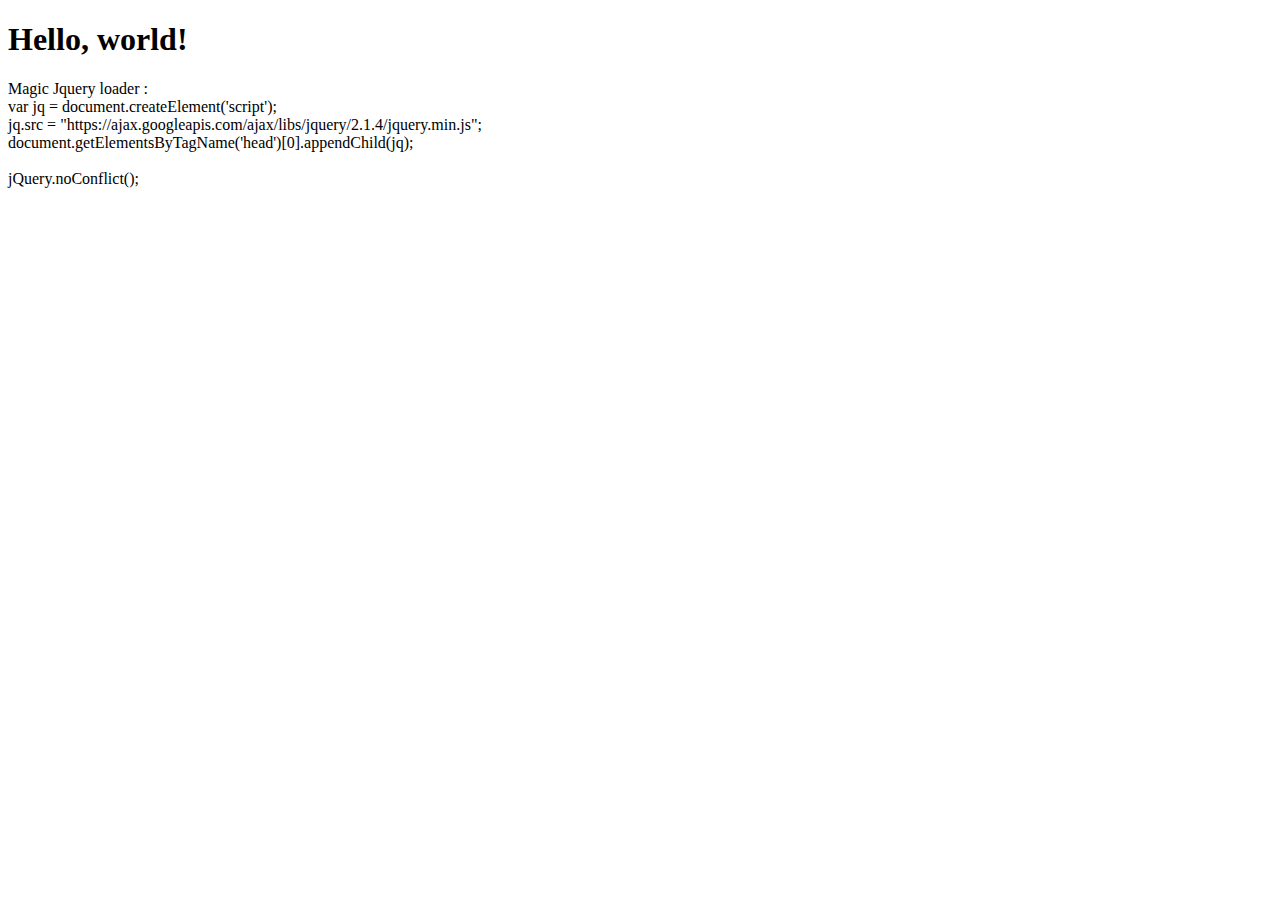
<file: index.html>
<!DOCTYPE html>
<html>
<head>
</head>
<body>
<h1> Hello, world! </h1>
  
<p>
  Magic Jquery loader : <br>
  
var jq = document.createElement('script'); <br>
jq.src = "https://ajax.googleapis.com/ajax/libs/jquery/2.1.4/jquery.min.js";<br>
document.getElementsByTagName('head')[0].appendChild(jq); <br>
<br>
jQuery.noConflict(); <br>
</p>
</body>
</html>
</file>
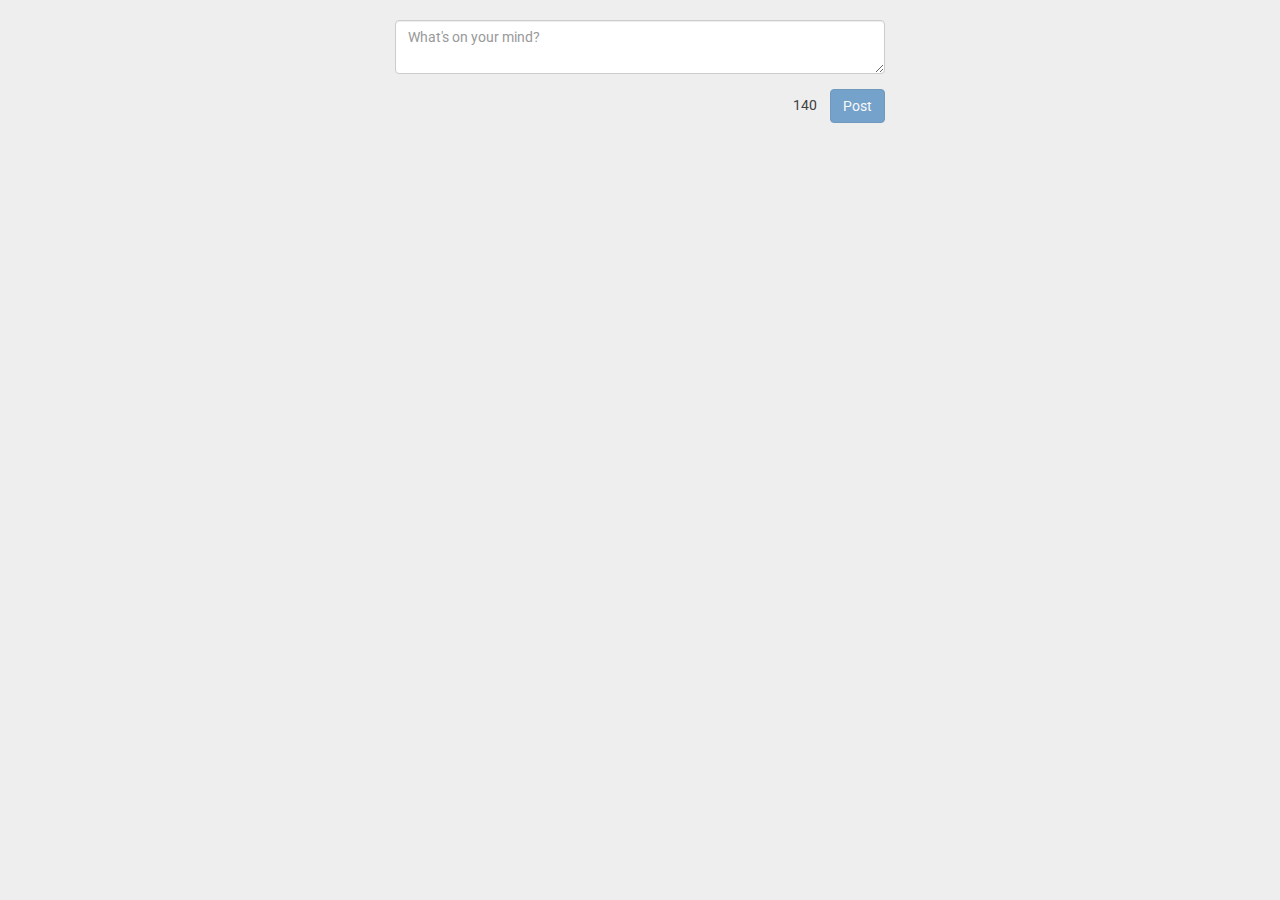
<file: js2/index.html>
<!doctype html>
<html>
  <head>
    <link rel="stylesheet" href="https://maxcdn.bootstrapcdn.com/bootstrap/3.3.7/css/bootstrap.min.css" integrity="sha384-BVYiiSIFeK1dGmJRAkycuHAHRg32OmUcww7on3RYdg4Va+PmSTsz/K68vbdEjh4u" crossorigin="anonymous">
    <link href='https://fonts.googleapis.com/css?family=Roboto' rel='stylesheet' type='text/css'>
    <link href="style.css" rel="stylesheet">
  </head>
  <body>
    <div class="container">
      <form>
        <div class="form-group">
          <textarea class="form-control status-box" rows="2" placeholder="What's on your mind?"></textarea>
        </div>
      </form>
      <div class="button-group pull-right">
        <p class="counter">140</p>
        <a href="#" class="btn btn-primary">Post</a>
      </div>
    
      <ul class="posts">
      </ul>
    </div>

    <script src="https://ajax.googleapis.com/ajax/libs/jquery/1.11.1/jquery.min.js"></script>
    <script src="app.js"></script>
    
  </body>
</html>
</file>
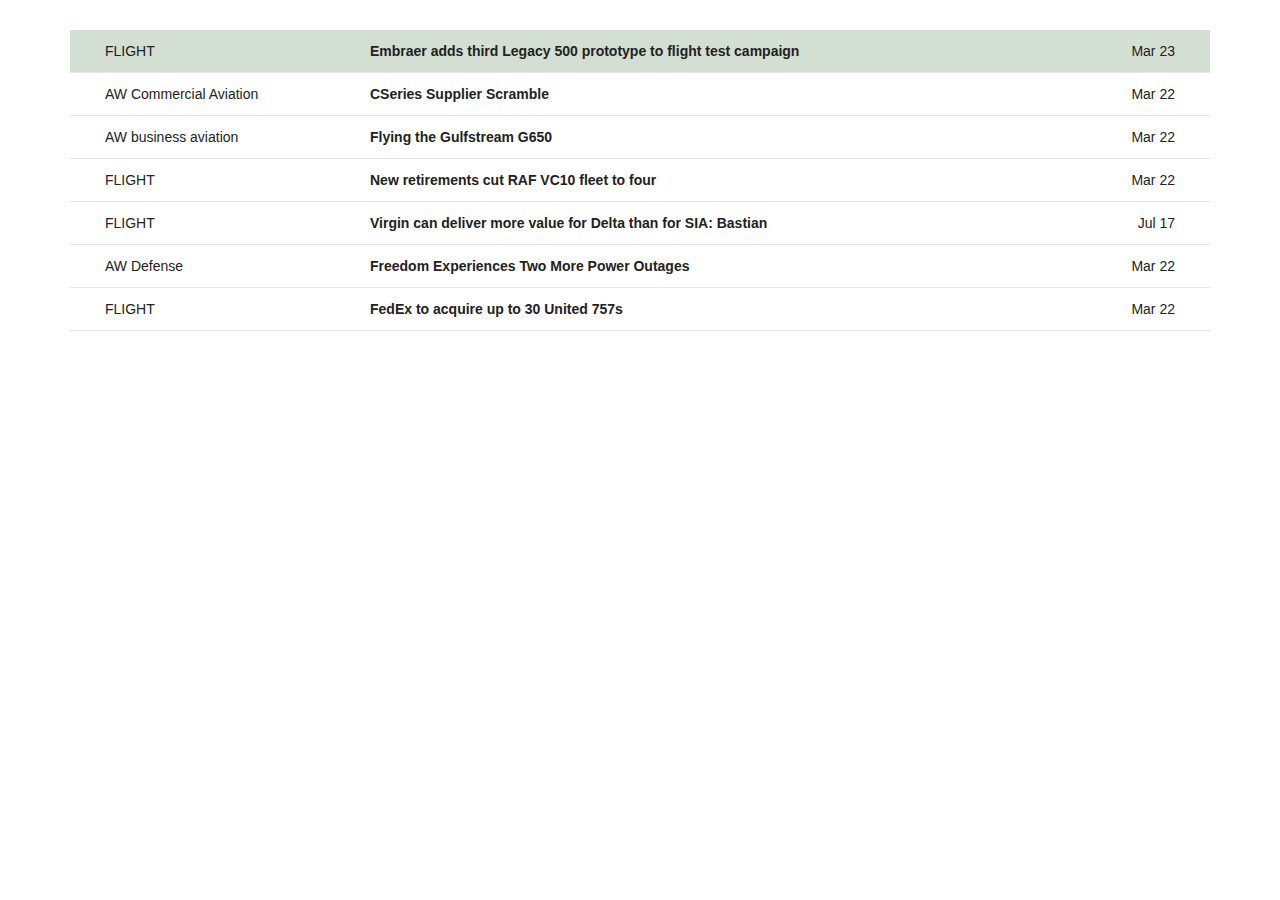
<file: js1/js1.html>
<!doctype html>
<html>
  <head>
    <!-- css -->
    <link rel="stylesheet" href="https://maxcdn.bootstrapcdn.com/bootstrap/3.3.7/css/bootstrap.min.css" integrity="sha384-BVYiiSIFeK1dGmJRAkycuHAHRg32OmUcww7on3RYdg4Va+PmSTsz/K68vbdEjh4u" crossorigin="anonymous">
    <link rel="stylesheet" href="style.css">
    <!-- /css -->
  </head>
  <body>
    <div class="articles container">
      
      <div class="article current">
        <div class="item row">
          <div class="col-xs-3">
            <p class="source">FLIGHT</p>
          </div>
          <div class="col-xs-6">
            <p class="title">Embraer adds third Legacy 500 prototype to flight test campaign</p>
          </div>
          <div class="col-xs-3">
            <p class="pubdate">Mar 23</p>
          </div>
        </div>
        <div class="description row">
          <div class="col-xs-3">&nbsp;</div>
          <div class="col-xs-6">
            <h1>Embraer adds third Legacy 500 prototype to flight test campaign</h1>
            <p>The third Legacy 500 has joined Embraer's flight test programme aimed at delivering the midsize business jet in 2014. The airtcraft, serial number 003...</p>
          </div>
          <div class="col-xs-3">&nbsp;</div>
        </div>
      </div>

      <div class="article">
        <div class="item row">
          <div class="col-xs-3">
            <p class="source">AW Commercial Aviation</p>
          </div>
          <div class="col-xs-6">
            <p class="title">CSeries Supplier Scramble</p>
          </div>
          <div class="col-xs-3">
            <p class="pubdate">Mar 22</p>
          </div>
        </div>
        <div class="description row">
          <div class="col-xs-3">&nbsp;</div>
          <div class="col-xs-6">
            <h1>CSeries Supplier Scramble</h1>
            <p>Three months before the planned first flight of its CSeries, Bombardier is grappling with supplier issues crucial to meeting its production cost...</p>
          </div>
          <div class="col-xs-3">&nbsp;</div>
        </div>
      </div>

      <div class="article">
        <div class="item row">
          <div class="col-xs-3">
            <p class="source">AW business aviation</p>
          </div>
          <div class="col-xs-6">
            <p class="title">Flying the Gulfstream G650</p>
          </div>
          <div class="col-xs-3">
            <p class="pubdate">Mar 22</p>
          </div>
        </div>
        <div class="description row">
          <div class="col-xs-3">&nbsp;</div>
          <div class="col-xs-6">
            <h1>Flying the Gulfstream G650</h1>
            <p>Gulfstream is turning up the heat in the large-cabin business aircraft competition with its new G650 flagship, the largest, fastest, farthest-ranging...</p>
          </div>
          <div class="col-xs-3">&nbsp;</div>
        </div>
      </div>

      <div class="article">
        <div class="item row">
          <div class="col-xs-3">
            <p class="source">FLIGHT</p>
          </div>
          <div class="col-xs-6">
            <p class="title">New retirements cut RAF VC10 fleet to four</p>
          </div>
          <div class="col-xs-3">
            <p class="pubdate">Mar 22</p>
          </div>
        </div>
        <div class="description row">
          <div class="col-xs-3">&nbsp;</div>
          <div class="col-xs-6">
            <h1>New retirements cut RAF VC10 fleet to four</h1>
            <p>The UK Royal Air Force has retired another two of its Vickers VC10 tankers, with the pair's departure reducing its inventory of the Rolls-Royce...</p>
          </div>
          <div class="col-xs-3">&nbsp;</div>
        </div>
      </div>

      <div class="article">
        <div class="item row">
          <div class="col-xs-3">
            <p class="source">FLIGHT</p>
          </div>
          <div class="col-xs-6">
            <p class="title">Virgin can deliver more value for Delta than for SIA: Bastian</p>
          </div>
          <div class="col-xs-3">
            <p class="pubdate">Jul 17</p>
          </div>
        </div>
        <div class="description row">
          <div class="col-xs-3">&nbsp;</div>
          <div class="col-xs-6">
            <h1>Virgin can deliver more value for Delta than for SIA: Bastian</h1>
            <p>Delta Air Lines president Ed Bastian is confident that the carrier can extract far more value from its shareholding in Virgin Atlantic compared with...</p>
          </div>
          <div class="col-xs-3">&nbsp;</div>
        </div>
      </div>

      <div class="article">
        <div class="item row">
          <div class="col-xs-3">
            <p class="source">AW Defense</p>
          </div>
          <div class="col-xs-6">
            <p class="title">Freedom Experiences Two More Power Outages</p>
          </div>
          <div class="col-xs-3">
            <p class="pubdate">Mar 22</p>
          </div>
        </div>
        <div class="description row">
          <div class="col-xs-3">&nbsp;</div>
          <div class="col-xs-6">
            <h1>Freedom Experiences Two More Power Outages</h1>
            <p>The Littoral Combat Ship (LCS-1) USS Freedom’s first overseas deployment to Southeast Asia has been marred by two more power outages...</p>
          </div>
          <div class="col-xs-3">&nbsp;</div>
        </div>
      </div>

      <div class="article">
        <div class="item row">
          <div class="col-xs-3">
            <p class="source">FLIGHT</p>
          </div>
          <div class="col-xs-6">
            <p class="title">FedEx to acquire up to 30 United 757s</p>
          </div>
          <div class="col-xs-3">
            <p class="pubdate">Mar 22</p>
          </div>
        </div>
        <div class="description row">
          <div class="col-xs-3">&nbsp;</div>
          <div class="col-xs-6">
            <h1>FedEx to acquire up to 30 United 757s</h1>
            <p>United Airlines is to sell up to 30 Boeing 757s to freight operator FedEx Express, with deliveries of the twinjets set to start this year.</p>
          </div>
          <div class="col-xs-3">&nbsp;</div>
        </div>
      </div>
    </div>
    <!-- js -->
      <script src="https://ajax.googleapis.com/ajax/libs/jquery/1.11.1/jquery.min.js"></script>
      <script src="app.js"></script>
    <!-- /js -->
  </body>
</html>
</file>
<file: js2/style.css>
html,
body {
  font-family: 'Roboto', sans-serif;
  color: #404040;
  background-color: #eee;
}

.container {
  width: 520px;
  margin-top: 20px;
}

.button-group {
  margin-bottom: 20px;
}

.counter {
  display: inline;
  margin-top: 0;
  margin-bottom: 0;
  margin-right: 10px;
}

.posts {
  clear: both;
  list-style: none;
  padding-left: 0;
  width: 100%;
}

.posts li {
  background-color: #fff;
  border: 1px solid #d8d8d8;
  padding-top: 10px;
  padding-left: 20px;
  padding-right: 20px;
  padding-bottom: 10px;
  margin-bottom: 10px;
  word-wrap: break-word;
  min-height: 42px;
}
</file>
<file: js1/style.css>
body {
  -webkit-background-size: cover;
     -moz-background-size: cover;
       -o-background-size: cover;
          background-size: cover;
}

p {
  margin: 0;
}

.row {
  margin: 0;
}

.articles {
  margin-top: 30px;
  margin-bottom: 30px;
}

.article {
  color: #222;
  background: rgba(255,255,255,.9);
  border-spacing: 2px;
  border-color: gray;
  font-family: arial,sans-serif;
  border-bottom: 1px #e5e5e5 solid;
}

.current .item {
  background: rgba(206,220,206,.9);
}

.item {
  cursor: pointer;
  padding-top: 7px;
  padding-bottom: 7px;
  
}

.item .source {
  margin-left: 20px;
}

.item .title {
  font-weight: bold;
}

.item .pubdate {
  margin-right: 20px;
}

.item .pubdate {
  text-align: right;  
}

.description {
  display: none;
  padding-top: 10px;
  padding-bottom: 10px;
}

.description h1 {
  margin-top: 0px;
  font-size: 23px;
}
</file>
